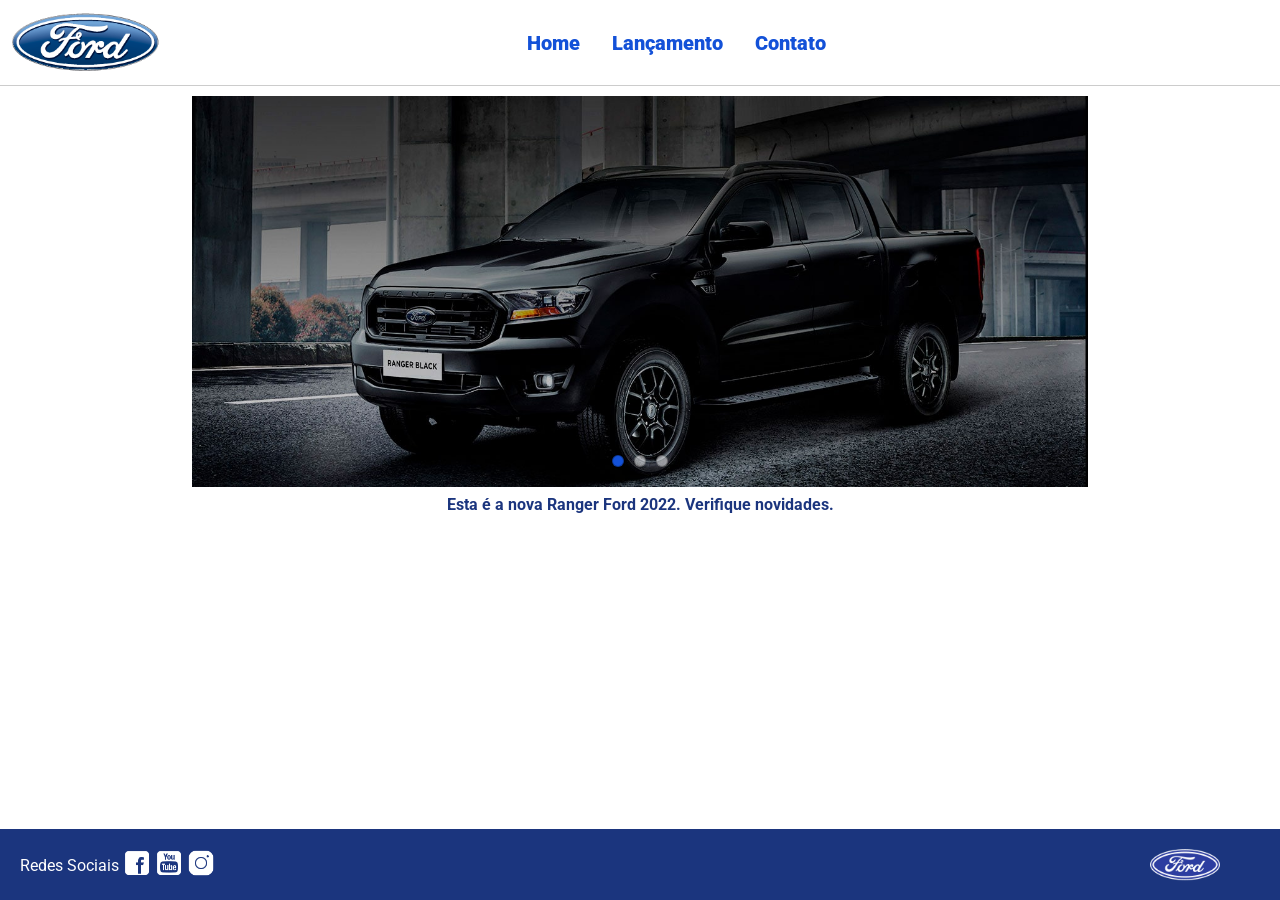
<file: index.html>
<!DOCTYPE html>
<html lang="pt-br">

<head>
    <meta charset="UTF-8">
    <meta http-equiv="X-UA-Compatible" content="IE=edge">
    <meta name="viewport" content="width=device-width, initial-scale=1.0">
    <title>Ford</title>
    <link href="css/reset.css" rel="stylesheet">
    <link href="css/style.css" rel="stylesheet">
    <script src="js/carousel.js"></script>
</head>

<body>
    <header>
        <div>
            <img src="img/logo-ford-256.png" width="150" class="logo" />
        </div>
        <nav>
            <ul>
                <li>
                    <a href="index.html">Home</a>
                </li>
                <li>
                    <a href="lancamento.html">Lançamento</a>
                </li>
                <li>
                    <a href="contato.html">Contato</a>
                </li>
            </ul>
        </nav>

    </header>
    <main>
        <div class="carousel-container">
            
            <div id="carousel"></div>

            <div class="carousel-nav-dots">
                <button class="dot"></button>
                <button class="dot"></button>
                <button class="dot"></button>
            </div>
            
        </div>

        <div id="carousel-title">
        </div>

        <script>
            //insert each image on carousel
            carouselArr.push(new Carousel("imagem_1.jpg", "Esta é a nova Ranger Ford 2022. Verifique novidades.", "lancamento.html"));
            carouselArr.push(new Carousel("imagem_2.jpg", "Ford a nossa história", "lancamento.html"));
            carouselArr.push(new Carousel("imagem_3.jpg", "Nova Ford Bronco Sport 2022", "lancamento.html"));
            Carousel.Start(carouselArr);
        </script>
    </main>
    <footer>
        <nav id="social">
            <ul>
                <li><span class="redesociais">Redes Sociais</span></li>
                <li><a target="_blank" href="https://www.facebook.com/FordBrasil/?locale=pt_BR" title="Facebook"><img src="img/facebook-50.png"></a></li>
                <li><a target="_blank" href="https://www.youtube.com/@fordbrasil/featured" title="YouTube"><img src="img/youtube-squared-50.png"></a></li>
                <li><a target="_blank" href="https://www.instagram.com/fordbrasil/" title="Instagram"><img src="img/instagram-logo-50.png"></a></li>
            </ul>
        </nav>
        <div>
            <img src="img/ford-96.png" width="70" />
        </div>
    </footer>
</body>

</html>
</file>
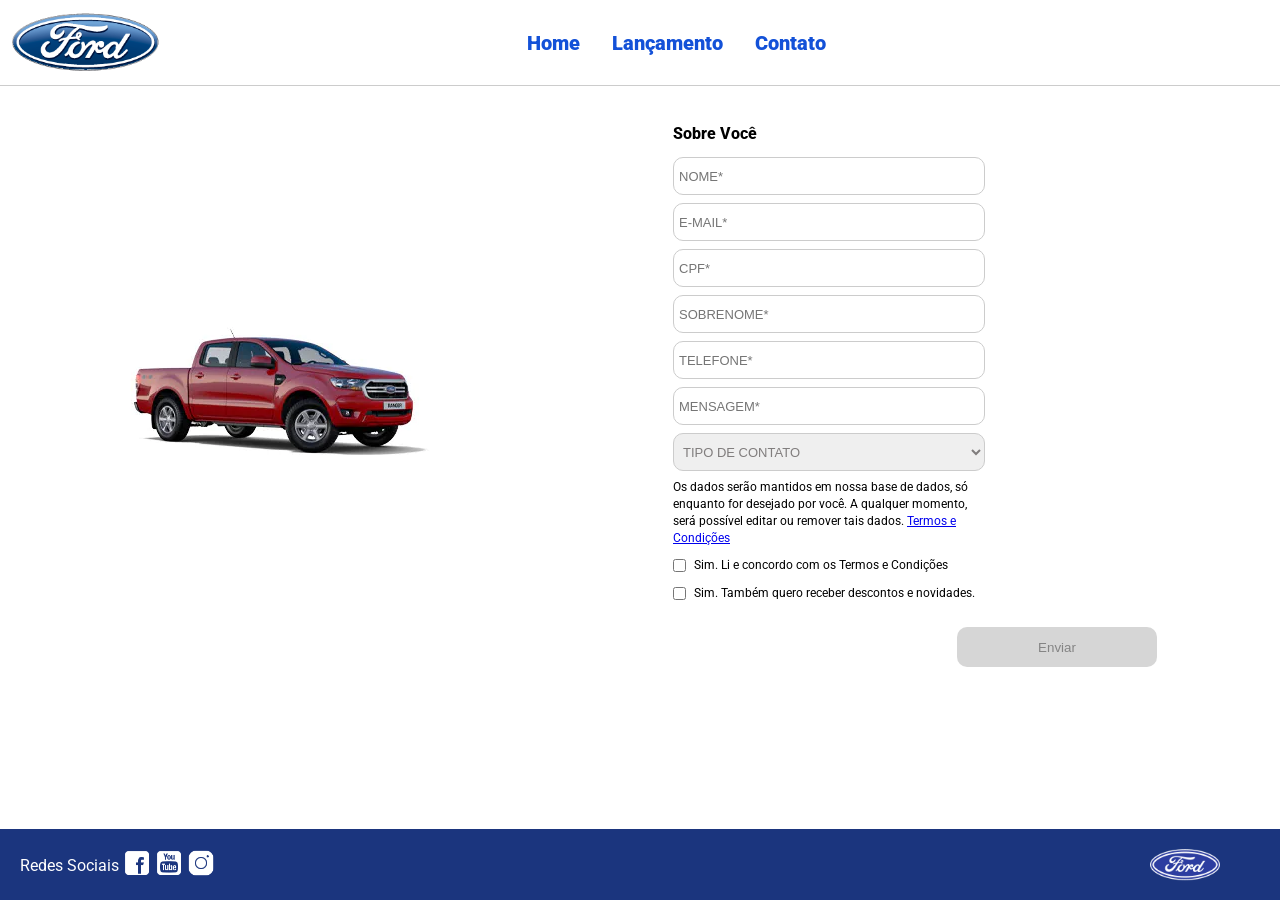
<file: contato.html>
<!DOCTYPE html>
<html lang="pt-br">

<head>
    <meta charset="UTF-8">
    <meta http-equiv="X-UA-Compatible" content="IE=edge">
    <meta name="viewport" content="width=device-width, initial-scale=1.0">
    <title>Ford</title>
    <link href="css/reset.css" rel="stylesheet">
    <link href="css/form.css" rel="stylesheet">
</head>

<body>
    <header>
        <div>
            <img src="img/logo-ford-256.png" width="150" class="logo" />
        </div>
        <nav>
            <ul>
                <li>
                    <a href="index.html">Home</a>
                </li>
                <li>
                    <a href="lancamento.html">Lançamento</a>
                </li>
                <li>
                    <a href="contato.html">Contato</a>
                </li>
            </ul>
        </nav>

    </header>
    <main>
        <div class="forms">
            <div>
                <img src="img/xls 2.2 diesel.jpg">
            </div>
            <div>
                <h2 class="titulo">Sobre Você</h2>
                <form id="formulario" onsubmit="Post(event, this);">
                    <input type="text" name="nome" placeholder="NOME*" class="fordform" required>
                    <input type="text" name="email" placeholder="E-MAIL*" class="fordform" required>
                    <input type="text" name="cpf" placeholder="CPF*" class="fordform" required>
                    <input type="text" name="sobrenome" placeholder="SOBRENOME*" class="fordform" required>
                    <input type="text" name="telefone" placeholder="TELEFONE*" class="fordform" required>
                    <input type="text" name="mensagem" placeholder="MENSAGEM*" class="fordform" required>
                    <select name="contato" class="fordform" required>
                        <option value="" disabled selected>TIPO DE CONTATO</option>
                        <option>ELOGIO</option>
                        <option>RECLAMAÇÃO</option>
                        <option>SUGESTÃO</option>
                    </select>

                    <div class="paragrafo-termos">
                        <p>Os dados serão mantidos em nossa base de dados, só enquanto for desejado por você. A
                            qualquer momento, será possível editar ou remover tais dados.
                            <a target="_blank" href="https://www.ford.com.br/politica-de-privacidade/">
                                Termos e Condições
                            </a>
                        </p>
                    </div>

                    <div class="checkboxes">
                        <input type="checkbox" name="termos" id="termos" required>
                        <label for="termos">Sim. Li e concordo com os Termos e Condições</label>
                        <input type="checkbox" name="newsletter" id="newsletter">
                        <label for="newsletter">Sim. Também quero receber descontos e novidades.</label>
                    </div>

                    <button type="submit" id="btnEnviar" disabled>Enviar</button>
                </form>
            </div>
        </div>
    </main>
    <footer>
        <nav id="social">
            <ul>
                <li><span class="redesociais">Redes Sociais</span></li>
                <li><a target="_blank" href="https://www.facebook.com/FordBrasil/?locale=pt_BR" title="Facebook"><img
                            src="img/facebook-50.png"></a></li>
                <li><a target="_blank" href="https://www.youtube.com/@fordbrasil/featured" title="YouTube"><img
                            src="img/youtube-squared-50.png"></a></li>
                <li><a target="_blank" href="https://www.instagram.com/fordbrasil/" title="Instagram"><img
                            src="img/instagram-logo-50.png"></a></li>
            </ul>
        </nav>
        <div>
            <img src="img/ford-96.png" width="70" />
        </div>
    </footer>
    <script src="js/form.js"></script>
</body>

</html>
</file>
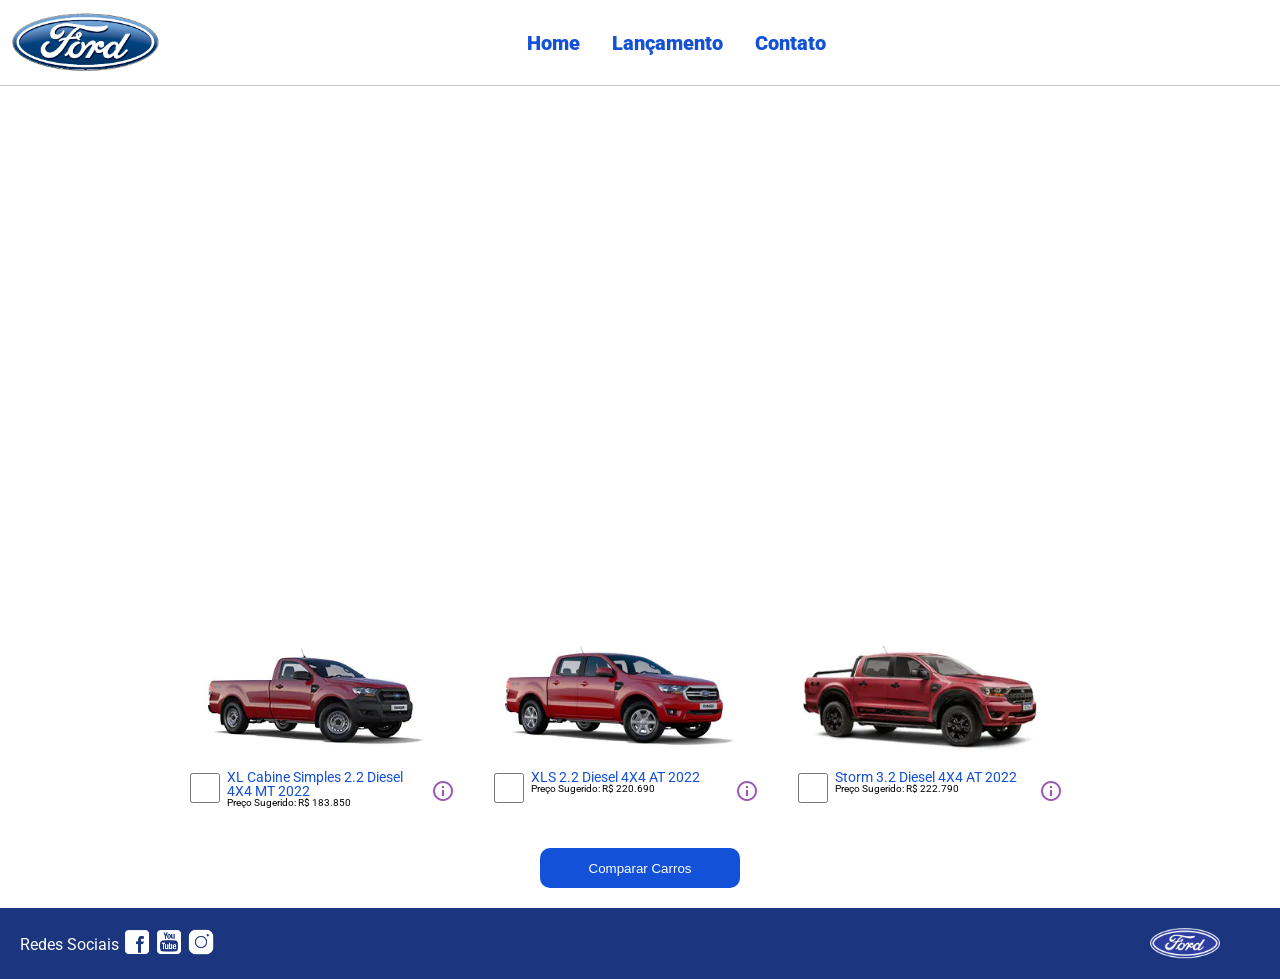
<file: lancamento.html>
<!DOCTYPE html>
<html lang="pt-br">
<head>
    <meta charset="UTF-8">
    <meta http-equiv="X-UA-Compatible" content="IE=edge">
    <meta name="viewport" content="width=device-width, initial-scale=1.0">
    <title>Ford</title>    
    <link href="css/reset.css" rel="stylesheet">
    <link href="css/style.css" rel="stylesheet">
    <link href="css/lancamento.css" rel="stylesheet">
    <script src="js/compare.js"></script>
</head>
<body>
    <header>       
        <div>
            <img src="img/logo-ford-256.png" width="150" class="logo" />
        </div>
        <nav>
            <ul>
                <li>
                    <a href="index.html">Home</a>
                </li>
                <li>
                    <a href="lancamento.html">Lançamento</a>
                </li>
                <li>
                    <a href="contato.html">Contato</a>
                </li>
            </ul>
        </nav>

    </header>
    <main>
        <div>
            <iframe style = "display: block; margin-bottom: 30px; margin-left: auto; margin-right: auto; width: 100%;
            height: 500px;" src="https://www.youtube-nocookie.com/embed/vQsryuNmsL0?controls=0&autoplay=1&modestbranding=0&loop=1&mute=1&rel=0&hd=1" title="YouTube video player" frameborder="0" allow="accelerometer; autoplay; clipboard-write; encrypted-media; gyroscope; picture-in-picture" allowfullscreen></iframe>
        </div>
        <div>
            <ul class="modelcars">
                <li> 
                    <img src="img/XL Cabine.jpg" class="photocar">
                    <div class="infocar">
                        <div>
                            <input type="checkbox" value="car1" class="checkbox" onchange="SetCarToCompare(this, new Car('XL Cabine Simples 2.2 Diesel 4X4 MT 2022', 183850, 511, 1821, 232, 1234, 2.2, 160, 1420, 'Aço Estampado 16', 'img/XL Cabine.jpg'));">
                        </div>
                        <div class="info">
                            <span class="textmodel">XL Cabine Simples 2.2 Diesel 4X4 MT 2022</span>
                            <span class="textprice">Preço Sugerido: R$ 183.850</span>
                        </div>
                        <div>
                            <img src="img/info.png">
                        </div>
                    </div>
                </li>
                <li>
                    <img src="img/xls 2.2 diesel.jpg" class="photocar">
                    <div class="infocar">
                        <div>
                            <input type="checkbox" value="car1" class="checkbox" onchange="SetCarToCompare(this, new Car('XLS 2.2 Diesel 4X4 AT 2022', 220690, 511, 1821, 232, 1076, 2.2, 160, 1180, 'Aço Estampado 16', 'img/xls 2.2 diesel.jpg'));">
                        </div>
                        <div class="info">
                            <span class="textmodel">XLS 2.2 Diesel 4X4 AT 2022</span>
                            <span class="textprice">Preço Sugerido: R$ 220.690</span>
                        </div>
                        <div>
                            <img src="img/info.png">
                        </div>
                    </div>
                </li>
                <li>
                    <img src="img/storm.jpg" class="photocar">
                    <div class="infocar">
                        <div>
                            <input type="checkbox" value="car1" class="checkbox" onchange="SetCarToCompare(this, new Car('Storm 3.2 Diesel 4X4 AT 2022', 222790, 511, 1821, 232, 1040, 3.2, 200, 1180, 'Liga Leve 17', 'img/storm.jpg'));">
                        </div>
                        <div class="info">
                            <span class="textmodel">Storm 3.2 Diesel 4X4 AT 2022</span>
                            <span class="textprice">Preço Sugerido: R$ 222.790</span>
                        </div>
                        <div>
                            <img src="img/info.png">
                        </div>
                    </div>
                </li>
            </ul>
        </div>
        <div style="text-align: center;padding-bottom: 20px;">
            <button type="button" style="height: 40px; width: 200px;" onclick="ShowCompare()">Comparar Carros</button>
        </div> 
    </main>
    <footer>
        <nav id="social">
            <ul>
                <li><span class="redesociais">Redes Sociais</span></li>
                <li><a target="_blank" href="https://www.facebook.com/FordBrasil/?locale=pt_BR" title="Facebook"><img src="img/facebook-50.png"></a></li>
                <li><a target="_blank" href="https://www.youtube.com/@fordbrasil/featured" title="YouTube"><img src="img/youtube-squared-50.png"></a></li>
                <li><a target="_blank" href="https://www.instagram.com/fordbrasil/" title="Instagram"><img src="img/instagram-logo-50.png"></a></li>
            </ul>
        </nav>
        <div>
           <img src="img/ford-96.png" width="70"  />
        </div>
    </footer> 
    <div id="compare">
        <table>
            <tbody>
            <tr >
            <td>&nbsp;</td>
            <td id="compare_image_0"></td>
            <td id="compare_image_1"></td>
            </tr>
            <tr >
            <td>Modelo</td>
            <td id="compare_modelo_0"></td>
            <td id="compare_modelo_1"></td>
            </tr>
            <tr >
            <td>Altura da ca&ccedil;amba (mm)</td>
            <td id="compare_alturacacamba_0"></td>
            <td id="compare_alturacacamba_1"></td>
            </tr>
            <tr >
            <td >Altura do ve&iacute;culo (mm)</td>
            <td id="compare_alturaveiculo_0"></td>
            <td id="compare_alturaveiculo_1"></td>
            </tr>
            <tr>
            <td>Altura livre do solo (mm)</td>
            <td id="compare_alturasolo_0"></td>
            <td id="compare_alturasolo_1"></td>
            </tr>
            <tr >
            <td >Capacidade de carga (Kg)</td>
            <td id="compare_capacidadecarga_0"></td>
            <td id="compare_capacidadecarga_1"></td>
            </tr>
            <tr >
            <td >Motor</td>
            <td id="compare_motor_0"></td>
            <td id="compare_motor_1"></td>
            </tr>
            <tr >
            <td >Pot&ecirc;ncia (cv)</td>
            <td id="compare_potencia_0"></td>
            <td id="compare_potencia_1"></td>
            </tr>
            <tr >
            <td >Volume de ca&ccedil;amba (L)</td>
            <td id="compare_volumecacamba_0"></td>
            <td id="compare_volumecacamba_1"></td>
            </tr>
            <tr >
            <td >Roda</td>
            <td id="compare_roda_0"></td>
            <td id="compare_roda_1"></td>
            </tr>
            <tr >
            <td >Pre&ccedil;o</td>
            <td id="compare_preco_0"></td>
            <td id="compare_preco_1"></td>
            </tr>
            </tbody>
            
        </table>
        <div style="text-align: center;padding-bottom: 20px;">
            <button type="button" style="height: 40px; width: 200px;" onclick="HideCompare()">Fechar</button>
        </div> 
    </div>   
</body>
</html>
</file>
<file: css/style.css>
@import url('https://fonts.googleapis.com/css2?family=Roboto:wght@300&display=swap');

body {
    background: #FFFFFF;
    height: 100%;
    font-family: 'Roboto', sans-serif;
}

html {
    height: 100%;
}

.carousel-container {
    position: relative;
    width: 100%;
}

div#carousel {
    display: flex;
    align-items: center;
    justify-content: center;
    
    height: auto !important; 
    width: 100%;
    max-height: 628px;
    -webkit-transition: all .3s ease-in-out;
    -moz-transition: all .3s ease-in-out;
    transition: all .3s ease-in-out;
}

div#carousel-title a {
    text-decoration: none;
}

div#carousel-title  {
    display: block;
    text-align: center;
    margin-top: 10px;
    margin-bottom: 10px;
    font-weight: bold;
}

div#carousel-title a {
    text-decoration: none;
    color: #1b357e;
}

#carousel img {
    width: 70%;
    height: 100%;
    object-fit: cover; 
}

#carousel a {
    display: flex;
    justify-content: center;
    align-items: center;
    width: 100%;
}

header ul {
    text-align: center;
    margin-left: auto;
    margin-right: auto;
    display: block;
}

ul {
	display: inline-block;
}

header {
    background: #FFFFFF;
    border-bottom: 1px solid #ccc;
    margin-bottom: 10px;
    padding: 10px;
}

header div {
    display: inline;
    vertical-align: middle;
}

header nav {
    display: inline-block;
    vertical-align: middle;
    width: 80vw;
}

header nav a {
    color: #1351d8;
    font-size: 20px;
    text-decoration: none;
    font-weight: 900;
    margin-left: 14px;
    margin-right: 14px;
}

header nav a:hover {
    color: #1b357e;
    text-decoration: none;
    font-weight: 900;
}

nav li {
    display: inline;
    list-style: none;
}

main {
    min-height: calc(100% - 167px);
}

nav#social {
    display: inline;
    width: 80%;
}

nav#social ul img {
    width: 28px;
}

span.redesociais {
    color: #ffffff;
    vertical-align: super;
}

footer {
    background: #1B357E;
    padding: 20px;
}

footer div {
    display: inline;
    float: right;
    margin-right: 40px;
}

button:hover {
    background: #1b357e;
    transform: scale(1.1);
}
button {
    background: #1351d8;
    color: #fff;
    border: 0px;
    border-radius: 10px;
    transition: transform 0.3s ease;
    transform-origin: center;
}

.carousel-nav-dots {
    position: absolute;
    bottom: 20px; 
    left: 50%;
    transform: translateX(-50%); 
    z-index: 10; 
    
    display: flex;
    justify-content: center;
    gap: 10px;
}

.carousel-nav-dots .dot {
    width: 12px;
    height: 12px;
    border-radius: 50%;
    padding: 0;
    background: rgba(255, 255, 255, 0.5); 
    border: 1px solid rgba(0, 0, 0, 0.3);
    cursor: pointer;
    transition: background 0.3s;
}

.carousel-nav-dots .dot.active {
    background: #1351d8; 
}

.fade-in {
    animation: fadeInEffect 0.4s ease-in-out;
}

@keyframes fadeInEffect {
    from { opacity: 0.3; }
    to { opacity: 1; }
}
</file>
<file: css/form.css>
@import url('https://fonts.googleapis.com/css2?family=Roboto:wght@300&display=swap');

body {
    background: #FFFFFF;
    height: 100%;
    font-family: 'Roboto', sans-serif;
}

html {
    height: 100%;
}

.fordform {
    display: block;
    width: 300px;
    border: 1px solid #cccccc;
    border-radius: 10px;
    height: 26px;
    margin: 8px;
    font-size: 13px;
    padding: 5px;
}

select.fordform {
    width: 312px;
    height: 38px;
    color: #807d7d;
}

input:focus-visible, 
select:focus-visible {
    outline: none;
}

.forms {
    display: flex;
    justify-content: center;
    align-items: center; 
    gap: 50px;
    padding-top: 30px;
    padding-bottom: 30px;
    flex-wrap: wrap; 
}

.forms > div {
    flex: 1; 
    min-width: 320px; 
    max-width: 500px; 
}

.forms img {
    max-width: 100%;
    height: auto;
    border-radius: 10px;
}

h2 {
    text-align: left;
    font-weight: 800;
}

.titulo {
    margin-left: 8px;
    margin-bottom: 15px;
}

.paragrafo-termos {
    max-width: 310px; 
    margin-left: 8px; 
    font-size: 12px;
    text-align: left;
    line-height: 1.4;
    margin-bottom: 10px;
}


.checkboxes {
    display: grid;
    grid-template-columns: auto 1fr; 
    row-gap: 12px;     
    column-gap: 8px;   
    align-items: start;
    
    max-width: 310px;
    margin-left: 8px;
    font-size: 12px;
    text-align: left;
    line-height: 1.4;
    margin-bottom: 15px;
}

.checkboxes input {
    margin: 0;
    margin-top: 2px; 
    cursor: pointer;
}

.checkboxes label {
    cursor: pointer;
}

button {
    width: 200px;
    height: 40px;
    margin-right: 8px;
    margin-top: 10px;
    float: right;
    background: #1351d8;
    color: #fff;
    border: 0px;
    border-radius: 10px;
    transition: transform 0.3s ease, background 0.3s ease;
    cursor: pointer;
}

button:hover {
    background: #1b357e;
    transform: scale(1.1);
}

button:disabled {
    background: #cccccc;
    color: #666666;
    cursor: not-allowed;
    opacity: 0.8;
}

button:disabled:hover {
    background: #cccccc; 
    transform: scale(1); 
}

header ul {
    text-align: center;
    margin-left: auto;
    margin-right: auto;
    display: block;
}

ul {
    display: inline-block;
}

header {
    background: #FFFFFF;
    border-bottom: 1px solid #ccc;
    margin-bottom: 10px;
    padding: 10px;
}

header div {
    display: inline;
    vertical-align: middle;
}

header nav {
    display: inline-block;
    vertical-align: middle;
    width: 80vw;
}

header nav a {
    color: #1351d8;
    font-size: 20px;
    text-decoration: none;
    font-weight: 900;
    margin-left: 14px;
    margin-right: 14px;
}

header nav a:hover {
    color: #1b357e;
    text-decoration: none;
    font-weight: 900;
}

nav li {
    display: inline;
    list-style: none;
}

main {
    min-height: calc(100vh - 167px); 
}

/* --- RODAPÉ --- */
nav#social {
    display: inline;
    width: 80%;
}

nav#social ul img {
    width: 28px;
}

span.redesociais {
    color: #ffffff;
    vertical-align: super;
}

footer {
    background: #1B357E;
    padding: 20px;
}

footer div {
    display: inline;
    float: right;
    margin-right: 40px;
}
</file>
<file: css/lancamento.css>
ul.modelcars {
    display: block;
    text-align: center;
    margin-bottom: 40px;
}

ul.modelcars li {
    display: inline-block;
    text-align: left;
    width: 300px;
    vertical-align: top;
}

img.photocar {
    display: block;
    width: 250px;
}

.checkbox {
    width: 30px;
    height: 30px;
    border: 1px solid #1b357e;
}

.infocar div {
    display: inline-block;
}

.info {
    width: 200px;
    vertical-align: top;
}

.textmodel {
    display: block;
    text-align: left;
    font-size: 14px;
    color: #1351d8;
}

.textprice {
    display: block;
    text-align: left;
    font-size: 10px;
}

div#compare {
    position: fixed;
    display: none;
    width: 90vw;
    max-width: 800px;
    height: auto;
    max-height: 90vh;
    overflow-y: auto;
    background: #fff;
    top: 50%;
    left: 50%;
    transform: translate(-50%, -50%);
    border-radius: 10px;
    padding: 20px;
    -webkit-box-shadow: 0px 5px 15px rgba(0, 0, 0, 0.5);
    box-shadow: 0px 5px 15px rgba(0, 0, 0, 0.5);
    z-index: 1000;
}

div#compare table {
    border-collapse: collapse;
    width: 100%;
    margin: 15px auto;
}
  
div#compare th, 
div#compare td {
    text-align: left;
    padding: 12px 8px;
    vertical-align: middle;
}

div#compare td:nth-child(1) {  
    font-weight: 700;
    width: 35%;
}

div#compare td:nth-child(2),
div#compare td:nth-child(3) {
    width: 32.5%;
    text-align: center;
}

div#compare tr:nth-child(even) {
    background-color: #f2f2f2;
}

div#compare td img.photocar {
    width: 100%;
    max-width: 200px;
    height: auto;
    display: block;
    margin: 0 auto;
}
</file>
